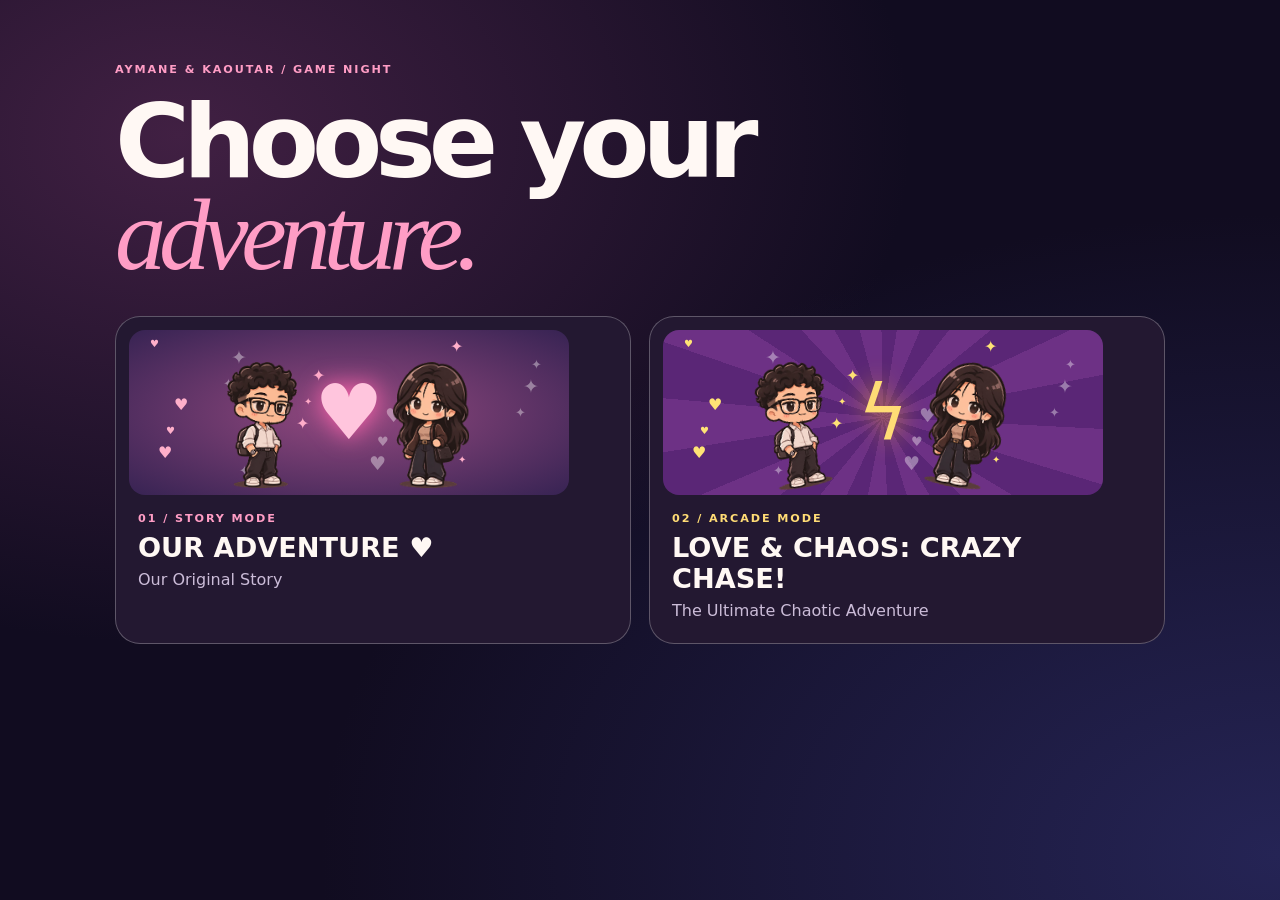
<file: index.html>
<!doctype html>
<html lang="en">
<meta charset="utf-8">
<meta name="viewport" content="width=device-width, initial-scale=1">
<title>Aymane & Kaoutar • Game Night</title>
<link rel="stylesheet" href="game.css">
<body class="launcher">
<main id="selection">
  <div class="eyebrow">AYMANE & KAOUTAR / GAME NIGHT</div>
  <h1>Choose your<br><em>adventure.</em></h1>
  <div class="cards">
    <button class="game story" data-game="our-adventure">
      <span class="art"><canvas width="440" height="165" aria-hidden="true"></canvas><span class="emblem">♥</span></span>
      <span class="tag">01 / STORY MODE</span><strong>OUR ADVENTURE ♥</strong><span>Our Original Story</span>
    </button>
    <button class="game chaos" data-game="chaos">
      <span class="art"><canvas width="440" height="165" aria-hidden="true"></canvas><span class="emblem">ϟ</span></span>
      <span class="tag">02 / ARCADE MODE</span><strong>LOVE &amp; CHAOS: CRAZY CHASE!</strong><span>The Ultimate Chaotic Adventure</span>
    </button>
  </div>
</main>
<section id="shell" hidden>
  <button id="back">← Main Selection</button>
  <div id="frame"></div>
</section>
<script src="sprites.js"></script>
<script>
const selection = document.querySelector('#selection');
const shell = document.querySelector('#shell');
const mount = document.querySelector('#frame');
const params = new URLSearchParams(location.search);
document.querySelectorAll('[data-game]').forEach(button => button.onclick = () => {
  const original = button.dataset.game === 'our-adventure';
  const code = params.get(original ? 'room' : 'chaos');
  const frame = document.createElement('iframe');
  frame.title = original ? 'Our Adventure' : 'Love & Chaos';
  frame.src = button.dataset.game + '.html' + (code ? '?room=' + encodeURIComponent(code) : '');
  selection.hidden = true;
  shell.hidden = false;
  mount.replaceChildren(frame);
  frame.onload = () => frame.contentWindow.focus();
});
document.querySelector('#back').onclick = () => {
  mount.replaceChildren();
  shell.hidden = true;
  selection.hidden = false;
};
coupleSprites.ready.then(sprites => {
  document.querySelectorAll('.art canvas').forEach((canvas, mode) => {
    const ctx = canvas.getContext('2d');
    for (let i = 0; i < 20; i++) {
      ctx.fillStyle = i % 2 ? '#ffffff64' : mode ? '#ffe375' : '#ffafca';
      ctx.font = (10 + i % 4 * 3) + 'px system-ui';
      ctx.fillText(i % 3 ? '✦' : '♥', (i * 73 + 21) % 430, 17 + i * 41 % 135);
    }
    sprites.forEach((sprite, i) => {
      if (!sprite) return;
      const image = sprite[1], w = image.width * .84;
      ctx.save();
      ctx.translate(i ? 302 : 133, 95);
      ctx.rotate(mode ? (i ? .17 : -.19) : 0);
      ctx.drawImage(image, -w / 2, -63, w, 126);
      ctx.restore();
    });
  });
});
</script>
</body>
</html>
</file>
<file: game.css>
*{box-sizing:border-box}
:root{color-scheme:dark;--ink:#fff8f4;--muted:#cbbcd8;--pink:#ff9dc5;--yellow:#ffdc75}
body{margin:0;font-family:system-ui,sans-serif;color:var(--ink);background:#110c20}
[hidden]{display:none!important}
button,input,select{font:inherit;color:inherit}
button{cursor:pointer}
button:focus-visible,select:focus-visible,input:focus-visible,a:focus-visible{outline:3px solid var(--yellow);outline-offset:3px}
.launcher{min-height:100dvh;background:radial-gradient(ellipse at 14% 15%,#412043 0,transparent 47%),radial-gradient(ellipse at 100% 95%,#252455 0,transparent 53%),#110c20}
#selection{width:min(1050px,94vw);margin:auto;padding:clamp(25px,7vh,85px) 0 32px}
.eyebrow,.tag{font-size:.7rem;font-weight:800;letter-spacing:.17em;color:var(--pink)}
h1{font-size:clamp(2.75rem,8vw,6.8rem);line-height:.89;letter-spacing:-.07em;margin:.2em 0 .35em}
em{color:var(--pink);font-family:Georgia,serif;font-weight:400}
.cards{display:grid;grid-template-columns:1fr 1fr;gap:18px}
.game{padding:13px 13px 23px;min-width:0;border-radius:25px;border:1px solid #ffffff44;text-align:left;background:#231831;display:flex;flex-direction:column;gap:7px;transition:transform .2s,border-color .2s;animation:glow 4s ease-in-out infinite alternate}
.game:hover{transform:translateY(-6px);border-color:var(--pink)}
.game strong,.game>span:not(.art){margin:0 9px}.game strong{font-size:clamp(1rem,2.5vw,1.7rem)}.game>span:last-child{color:var(--muted)}
.art{position:relative;display:block;overflow:hidden;border-radius:16px;background:radial-gradient(ellipse,#954a80,#372353);margin-bottom:10px}
.art canvas{width:100%;display:block}.chaos .art{background:repeating-conic-gradient(from 9deg at 50% 53%,#6d3185 0 14deg,#5a2676 14deg 28deg)}
.emblem{position:absolute;left:50%;top:50%;transform:translate(-50%,-50%);color:#ffc5dd;font-size:clamp(2rem,6vw,5rem);text-shadow:0 0 24px #ff65ad}
.chaos .emblem,.chaos .tag{color:var(--yellow)}.chaos .emblem{text-shadow:0 0 24px #f5a334}
@keyframes glow{to{box-shadow:0 0 30px #f48dc32b}}
#shell{height:100dvh;display:grid;grid-template-rows:auto 1fr}#frame{min-height:0}iframe{display:block;border:0;width:100%;height:100%}
#back,.panel button,.panel input,.panel select{background:#312444;border:1px solid #ffffff36;border-radius:10px;padding:9px 13px}
#back{justify-self:start;margin:6px}.panel button:hover,#back:hover{background:#533864}
.arcade{min-height:100dvh;display:grid;place-items:center;background:#110c20}
#stage{position:relative;width:min(100vw,177.78dvh);aspect-ratio:16/9}
#world{display:block;width:100%;height:100%}
.overlay{position:absolute;inset:0;display:grid;align-items:safe center;justify-items:center;overflow:auto;background:#110c20ab;padding:12px}
.panel{width:min(480px,100%);display:grid;gap:8px;padding:clamp(12px,3vw,24px);border-radius:22px;background:#1d142df5;border:1px solid #c18bcc;box-shadow:0 14px 70px #0008;text-align:center}
.panel h1{font-size:clamp(1.7rem,5vw,3rem);margin:0 0 8px}.panel h2,.panel p{margin:3px 0}.panel small{color:var(--muted);line-height:1.45}.panel label{font-size:.75rem;color:var(--muted)}.panel select{width:100%}.panel .primary{background:linear-gradient(120deg,#ffb8d7,#ffdb78);color:#24152d;font-weight:800}.panel .primary:hover{background:#ffdc75}.join{display:grid;grid-template-columns:5em 1fr;gap:6px}.join input{width:100%;text-transform:uppercase;text-align:center}#status:empty{display:none}#status,#invite{color:var(--yellow);font-size:.85rem}
@media(max-width:550px){.cards{gap:8px}.game{padding:6px 6px 12px;border-radius:15px}.game>span:last-child{font-size:.75rem}.arcade:has(#menu:not([hidden])) #stage{min-height:450px}.arcade:has(#menu:not([hidden])) #world{position:absolute;height:100%;object-fit:cover}}
@media(prefers-reduced-motion:reduce){*,*::before,*::after{animation:none!important;transition:none!important}}
</file>
